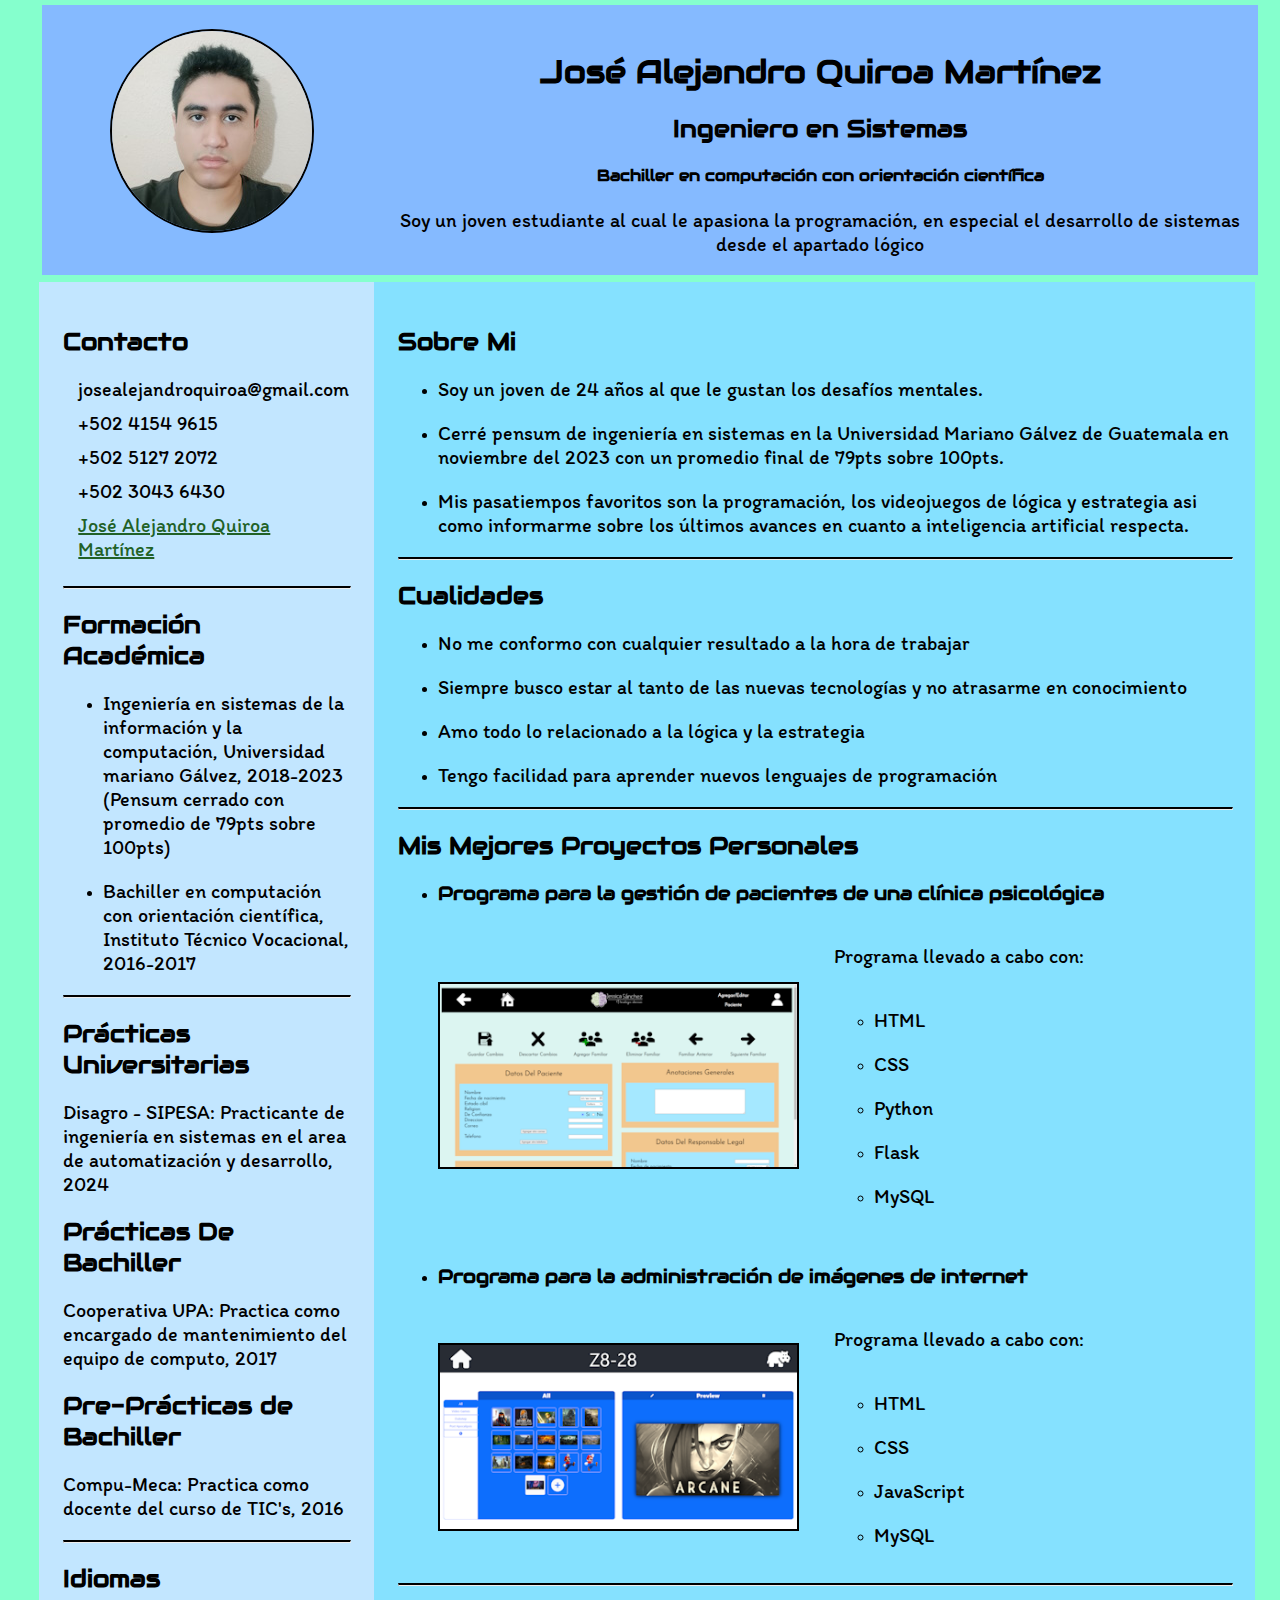
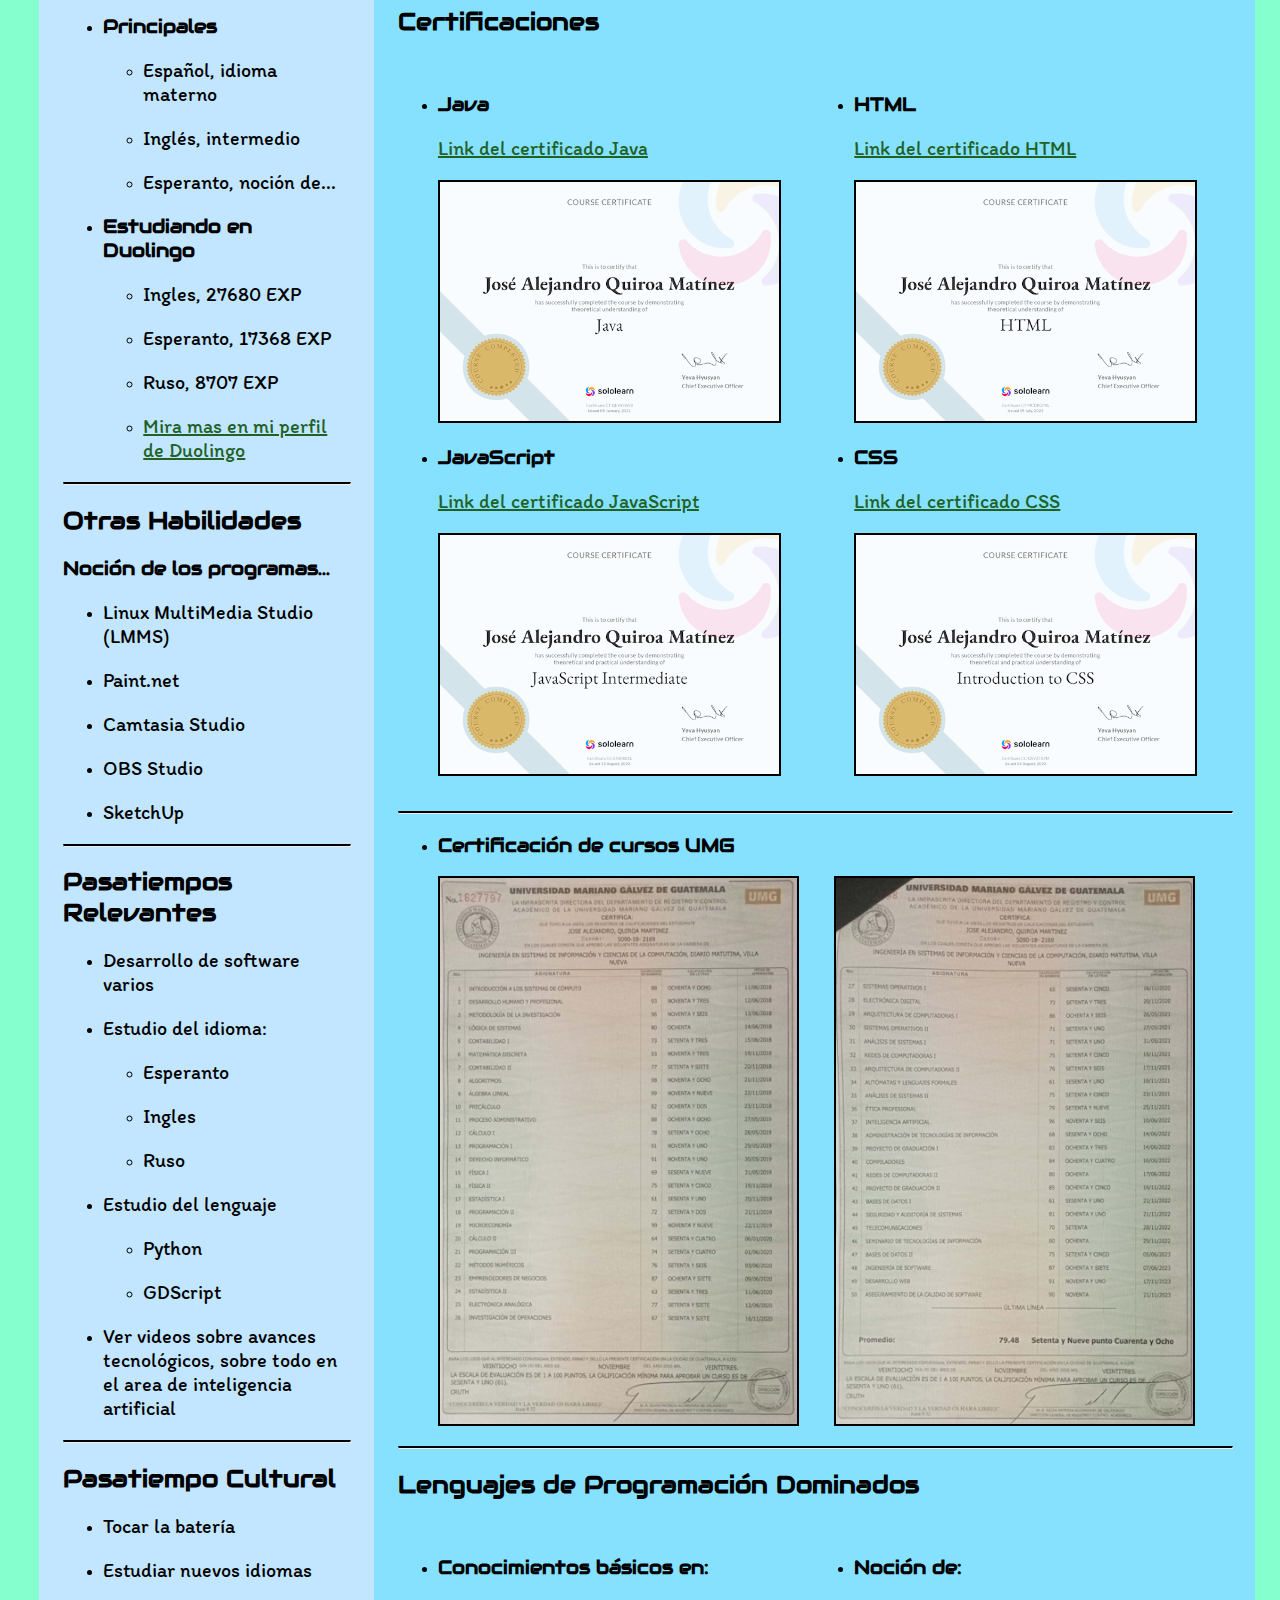
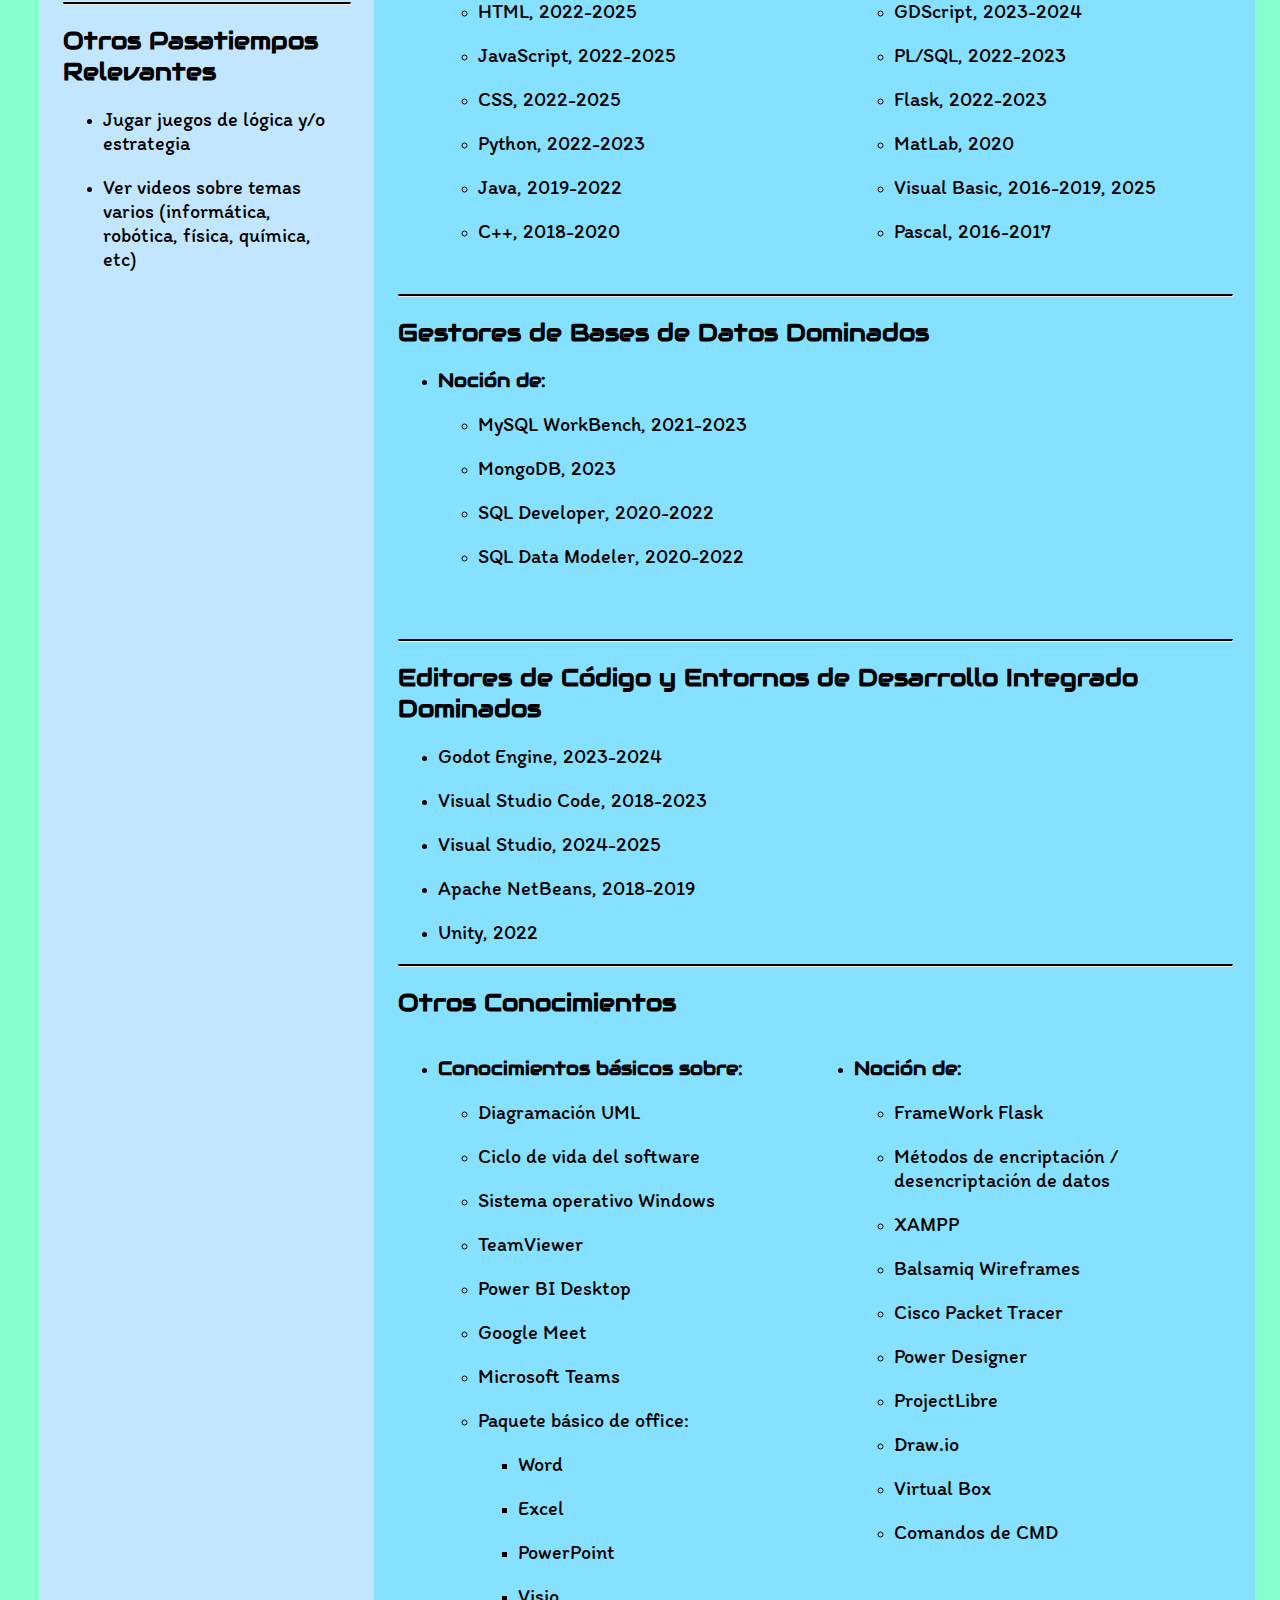
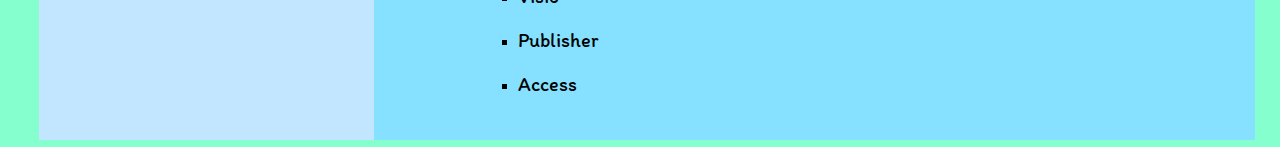
<file: index.html>
<!DOCTYPE html>
<html lang="es">
<head>
    <meta charset="UTF-8">
    <meta name="viewport" content="width=device-width, initial-scale=1.0">
    <link rel="stylesheet" href="CSS/style.css">
    <link rel="preconnect" href="https://fonts.googleapis.com">
    <link rel="preconnect" href="https://fonts.gstatic.com" crossorigin>
    <link href="https://fonts.googleapis.com/css2?family=Audiowide&family=Caveat&display=swap" rel="stylesheet">
    <link rel="preconnect" href="https://fonts.googleapis.com">
    <link rel="preconnect" href="https://fonts.gstatic.com" crossorigin>
    <link href="https://fonts.googleapis.com/css2?family=Audiowide&family=Caveat&family=Itim&display=swap" rel="stylesheet">
    <link rel="stylesheet" href="https://cdnjs.cloudflare.com/ajax/libs/font-awesome/6.5.0/css/all.min.css" integrity="sha512-Avb2QiuDEEvB4bZJYdft2mNjVShBftLdPG8FJ0V7irTLQ8Uo0qcPxh4Plq7G5tGm0rU+1SPhVotteLpBERwTkw==" crossorigin="anonymous" referrerpolicy="no-referrer" />
    <title>José Alejandro Quiroa Martínez</title>
</head>
<body>
    <!--#####################################################-->
        <!--<div id="languaje">
            <p class="en">English</p>
            <input type="checkbox" class="check" checked>
            <p class="es">Español</p>
        </div>-->
        <!--%%%%%%%%%%%%%%%%%%%%%%%%%%%%%%%%%%%%%%%%%%-->
    <div class="head0">
        <div id="rostro_div">
            <img src="IMG/Rostro_2024-02-14_redimencionado.jpg" alt="Rostro" id="rostro">
        </div>
        <div id="presentacion_div">
            <h1>José Alejandro Quiroa Martínez</h1>
            <h2>Ingeniero en Sistemas</h2>
            <h4>Bachiller en computación con orientación científica</h4>
            <p>Soy un joven estudiante al cual le apasiona la programación, en especial el desarrollo de sistemas desde el apartado lógico</p>
        </div>
    </div>
    <div class="head1">
        <div id="rostro_div">
            <img src="IMG/Rostro_2024-02-14_redimencionado.jpg" alt="Rostro" id="rostro">
        </div>
        <div id="presentacion_div">
            <h1>José Alejandro Quiroa Martínez</h1>
            <h2>Ingeniero en Sistemas</h2>
            <h4>Bachiller en computación con orientación científica</h4>
            <p>Soy un joven estudiante al cual le apasiona la programación, en especial el desarrollo de sistemas desde el apartado lógico</p>
        </div>
    </div>
    <div class="content">
        <!--#####################################################-->
        <div class="left">
            <!--#################################-->
            <!-- <div class="actualizacion"></div>
            <hr class="linea"> -->
            <h2>Contacto</h2>
            <div class="contact">
                <p class="contact_icon"><i class="fa-solid fa-envelope"></i></p>
                <p class="sub_contact" id="mail0">josealejandroquiroa@gmail.com</p>
                <p class="sub_contact" id="mail1">josealejandro quiroa@gmail.com</p>
            </div>
            <div class="contact">
                <p class="contact_icon"><i class="fa-brands fa-whatsapp"></i></p>
                <p class="sub_contact">+502 4154 9615</p>
            </div>
            <div class="contact">
                <p class="contact_icon"><i class="fa-brands fa-whatsapp"></i></p>
                <p class="sub_contact">+502 5127 2072</p>
            </div>
            <div class="contact">
                <p class="contact_icon"><i class="fa-brands fa-whatsapp"></i></p>
                <p class="sub_contact">+502 3043 6430</p>
            </div>
            <div class="contact">
                <p class="contact_icon"><i class="fa-brands fa-linkedin"></i></p>
                <a href="https://www.linkedin.com/in/jose-alejandro-quiroa-mat%C3%ADnez-774762236?lipi=urn%3Ali%3Apage%3Ad_flagship3_profile_view_base_contact_details%3BMmbM93xcRIOqQOUoyWH6mA%3D%3D"><p class="sub_contact">José Alejandro Quiroa Martínez</p></a>
            </div>
            <!--#################################-->
            <hr class="linea">
            <h2>Formación Académica</h2>
            <ul>
                <li><p>Ingeniería en sistemas de la información y la computación, Universidad mariano Gálvez, 2018-2023 (Pensum cerrado con promedio de 79pts sobre 100pts)</p></li>
                <li><p>Bachiller en computación con orientación científica, Instituto Técnico Vocacional, 2016-2017</p></li>
            </ul>
            <!--#################################-->
            <hr class="linea">
            <h2>Prácticas Universitarias</h2>
            <p>Disagro - SIPESA: Practicante de ingeniería en sistemas en el area de automatización y desarrollo, 2024</p>
            <h2>Prácticas De Bachiller</h2>
            <p>Cooperativa UPA: Practica como encargado de mantenimiento del equipo de computo, 2017</p>
            <h2>Pre-Prácticas de Bachiller</h2>
            <p>Compu-Meca: Practica como docente del curso de TIC's, 2016</p>
            <!--#################################-->
            <hr class="linea">
            <h2>Idiomas</h2>
            <ul><li>
                <h3>Principales</h3><ul>
                    <li><p>Español, idioma materno</p></li>
                    <li><p>Inglés, intermedio</p></li>
                    <li><p>Esperanto, noción de...</p></li></ul></li><li>
                <h3>Estudiando en Duolingo</h3><ul>
                    <li><p>Ingles, 27680 EXP</p></li>
                    <li><p>Esperanto, 17368 EXP</p></li>
                    <li><p>Ruso, 8707 EXP</p></li>
                <li>
                    <a href="https://www.duolingo.com/profile/Z8-28?via=share_profile_link">
                        <p>Mira mas en mi perfil de Duolingo</p>
                    </a>
                </li></ul></li></ul>
            <!--#################################-->
            <hr class="linea">
            <h2>Otras Habilidades</h2>
            <h3>Noción de los programas...</h3><ul>
                <li><p>Linux MultiMedia Studio (LMMS)</p></li>
                <li><p>Paint.net</p></li>
                <li><p>Camtasia Studio</p></li>
                <li><p>OBS Studio</p></li>
                <li><p>SketchUp</p></li></ul>
            <!--#################################-->
            <hr class="linea">
            <h2>Pasatiempos Relevantes</h2><ul>
                <li><p>Desarrollo de software varios</p></li>
                <li><p>Estudio del idioma:</p><ul>
                    <li><p>Esperanto</p></li>
                    <li><p>Ingles</p></li>
                    <li><p>Ruso</p></li></ul></li>
                <li><p>Estudio del lenguaje</p><ul>
                    <li><p>Python</p></li>
                    <li><p>GDScript</p></li></ul></li>
                <li><p>Ver videos sobre avances tecnológicos, sobre todo en el area de inteligencia artificial</p></li></ul>
            <!--#################################-->
            <hr class="linea">
            <h2>Pasatiempo Cultural</h2><ul>
                <li><p>Tocar la batería</p></li>
                <li><p>Estudiar nuevos idiomas</p></li></ul>
            <!--#################################-->
            <hr class="linea">
            <h2>Otros Pasatiempos Relevantes</h2><ul>
                <li><p>Jugar juegos de lógica y/o estrategia</p></li>
                <li><p>Ver videos sobre temas varios (informática, robótica, física, química, etc)</p></li></ul>
        </div>
        <!--#####################################################-->
        <div class="right">
            <!--#################################-->
            <h2>Sobre Mi</h2><ul>
                <li><p>Soy un joven de 24 años al que le gustan los desafíos mentales.</p></li>
                <li><p>Cerré pensum de ingeniería en sistemas en la Universidad Mariano Gálvez de Guatemala en noviembre del 2023 con un promedio final de 79pts sobre 100pts.</p></li>
                <li><p>Mis pasatiempos favoritos son la programación, los videojuegos de lógica y estrategia asi como informarme sobre los últimos avances en cuanto a inteligencia artificial respecta.</p></li></ul>
            <!--#################################-->
            <hr class="linea">
            <h2>Cualidades</h2><ul>
                <li><p>No me conformo con cualquier resultado a la hora de trabajar</p></li>
                <li><p>Siempre busco estar al tanto de las nuevas tecnologías y no atrasarme en conocimiento</p></li>
                <li><p>Amo todo lo relacionado a la lógica y la estrategia</p></li>
                <li><p>Tengo facilidad para aprender nuevos lenguajes de programación</p></li></ul>
            <!--#################################-->
            <hr class="linea">
            <h2>Mis Mejores Proyectos Personales</h2>
            <ul><li>
                    <h3>Programa para la gestión de pacientes de una clínica psicológica</h3>
                    <div class="columnas2">
                        <div class="c1"><img class="img_img" src="IMG/Proyecto_clinica_psicologica_redimencionado.png"></div>
                        <div class="c2">
                            <p>Programa llevado a cabo con:</p><ul>
                                <li><p>HTML</p></li>
                                <li><p>CSS</p></li>
                                <li><p>Python</p></li>
                                <li><p>Flask</p></li>
                                <li><p>MySQL</p></li></ul></div></div>
                    <div class="columnas1">
                        <img class="img_img" src="IMG/Proyecto_clinica_psicologica_redimencionado1.png">
                        <p>Programa llevado a cabo con: HTML, CSS, Python, Flask, MySQL</p>
                    </div>
                </li><br>
                <li>
                    <h3>Programa para la administración de imágenes de internet</h3>
                    <div class="columnas2">
                        <div class="c1"><img class="img_img" src="IMG/Proyecto_imagenes_redimencionado.png"></div>
                        <div class="c2">
                            <p>Programa llevado a cabo con:</p><ul>
                                <li><p>HTML</p></li>
                                <li><p>CSS</p></li>
                                <li><p>JavaScript</p></li>
                                <li><p>MySQL</p></li></ul></div></div>
                    <div class="columnas1">
                        <img class="img_img" src="IMG/Proyecto_imagenes_redimencionado1.png">
                        <p>Programa llevado a cabo con: HTML, CSS, JavaScript, Mysql</p>
                    </div>
                </li>
            </ul>
            <!--#################################-->
            <hr class="linea">
            <h2>Certificaciones</h2>
            <div class="columnas2">
                <div class="c1"><ul>
                    <li>
                        <h3>Java</h3>
                        <a href="https://www.sololearn.com/certificates/CT-QEYA3WJB"><p>Link del certificado Java</p></a>
                        <img class="img_certificado" src="IMG/Certificado_Java_redimencionado.png"></li>
                    <li>
                        <h3>JavaScript</h3>
                        <a href="https://www.sololearn.com/certificates/CC-ENBI8B1L"><p>Link del certificado JavaScript</p></a>
                        <img class="img_certificado" src="IMG/Certificado_JS_redimencionado.png"></li></ul>
                </div>
                <div class="c2">
                    <ul>
                        <li>
                            <h3>HTML</h3>
                            <a href="https://www.sololearn.com/certificates/CT-MCDRGPXL"><p>Link del certificado HTML</p></a>
                            <img class="img_certificado" src="IMG/Certificado_HTML_redimencionado.png">
                        </li>
                        <li>
                            <h3>CSS</h3>
                            <a href="https://www.sololearn.com/certificates/CC-OSYZ7B2M"><p>Link del certificado CSS</p></a>
                            <img class="img_certificado" src="IMG/Certificado_CSS_redimencionado.png">
                        </li>
                    </ul>
                </div>
            </div>
            <div class="columnas1">
                <ul>
                    <li><h3>Java</h3>
                        <a href="https://www.sololearn.com/certificates/CT-QEYA3WJB"><p>Link del certificado Java</p></a>
                        <img class="img_certificado" src="IMG/Certificado_Java_redimencionado.png"></li>
                    <li><h3>JavaScript</h3>
                        <a href="https://www.sololearn.com/certificates/CC-ENBI8B1L"><p>Link del certificado JavaScript</p></a>
                        <img class="img_certificado" src="IMG/Certificado_JS_redimencionado.png"></li>
                    <li><h3>HTML</h3>
                        <a href="https://www.sololearn.com/certificates/CT-MCDRGPXL"><p>Link del certificado HTML</p></a>
                        <img class="img_certificado" src="IMG/Certificado_HTML_redimencionado.png"></li>
                    <li><h3>CSS</h3>
                        <a href="https://www.sololearn.com/certificates/CC-OSYZ7B2M"><p>Link del certificado CSS</p></a>
                        <img class="img_certificado" src="IMG/Certificado_CSS_redimencionado.png"></li>
                </ul>
            </div>
            <!--#################################-->
            <hr class="linea">
            <div id="Cert-UMG"><ul>
                <li><h3>Certificación de cursos UMG</h3>
                    <!--<div id="prsn">
                        <p class="ta">Tabla</p>
                        <input id="pres" type="checkbox" class="check1" checked>
                        <p class="fo">Foto</p>
                    </div>-->
                    <div id="cursos_umg">
                        <div class="columnas2">
                            <div class="c1"><a href="IMG/Certificacion_1-2.jpg"><img class="img_certificado" src="IMG/Certificacion_1-2_redimencionado.jpg"></a></div>
                            <div class="c2"><a href="IMG/Certificacion_2-2.jpg"><img class="img_certificado" src="IMG/Certificacion_2-2_redimencionado.jpg"></a></div>
                        </div>
                        <div class="columnas1">
                            <a href="IMG/Certificacion_1-2.jpg"><img class="img_certificado" src="IMG/Certificacion_1-2_redimencionado.jpg"></a>
                            <a href="IMG/Certificacion_2-2.jpg"><img class="img_certificado" src="IMG/Certificacion_2-2_redimencionado.jpg"></a>
                        </div>
                    </div>
                </li></ul>
            </div>
            <!--#################################-->
            <hr class="linea">
            <h2>Lenguajes de Programación Dominados</h2>
            <div class="columnas2">
                <div class="c1"><ul>
                    <li><h3>Conocimientos básicos en:</h3><ul>
                        <li><p>HTML, 2022-2025</p></li>
                        <li><p>JavaScript, 2022-2025</p></li>
                        <li><p>CSS, 2022-2025</p></li>
                        <li><p>Python, 2022-2023</p></li>
                        <li><p>Java, 2019-2022</p></li>
                        <li><p>C++, 2018-2020</p></li></ul></li></ul>
                </div>
                <div class="c2"><ul>
                    <li><h3>Noción de:</h3><ul>
                        <li><p>GDScript, 2023-2024</p></li>
                        <li><p>PL/SQL, 2022-2023</p></li>
                        <li><p>Flask, 2022-2023</p></li>
                        <li><p>MatLab, 2020</p></li>
                        <li><p>Visual Basic, 2016-2019, 2025</p></li>
                        <li><p>Pascal, 2016-2017</p></li></ul></li></ul>
                </div>
            </div>
            
            <div class="columnas1"><ul>
                <li><h3>Conocimientos básicos en:</h3><ul>
                    <li><p>HTML, 2022-2025</p></li>
                    <li><p>JavaScript, 2022-2025</p></li>
                    <li><p>CSS, 2022-2025</p></li>
                    <li><p>Python, 2022-2023</p></li>
                    <li><p>Java, 2019-2022</p></li>
                    <li><p>C++, 2018-2020</p></li></ul></li></ul><br><ul>
                <li><h3>Noción de:</h3><ul>
                    <li><p>GDScript, 2023-2024</p></li>
                    <li><p>PL/SQL, 2022-2023</p></li>
                    <li><p>Flask, 2022-2023</p></li>
                    <li><p>MatLab, 2020</p></li>
                    <li><p>Visual Basic, 2016-2019, 2025</p></li>
                    <li><p>Pascal, 2016-2017</p></li>
                </ul></li></ul>
            </div>
            <!--#################################-->
            <hr class="linea">
            <h2>Gestores de Bases de Datos Dominados</h2><ul>
                <li><h3>Noción de:</h3><ul>
                    <li><p>MySQL WorkBench, 2021-2023</p></li>
                    <li><p>MongoDB, 2023</p></li>
                    <li><p>SQL Developer, 2020-2022</p></li>
                    <li><p>SQL Data Modeler, 2020-2022</p></li></ul></li></ul><br><br>
            <!--#################################-->
            <hr class="linea">
            <h2>Editores de Código y Entornos de Desarrollo Integrado Dominados</h2>
            <ul>
                <li><p>Godot Engine, 2023-2024</p></li>
                <li><p>Visual Studio Code, 2018-2023</p></li>
                <li><p>Visual Studio, 2024-2025</p></li>
                <li><p>Apache NetBeans, 2018-2019</p></li>
                <li><p>Unity, 2022</p></li>
            </ul>
            <!--#################################-->
            <hr class="linea">
            <h2>Otros Conocimientos</h2>
            <div class="columnas2">
                <div class="c1" id="Otrs_conoci_noc">
                    <ul><li><h3>Conocimientos básicos sobre:</h3>
                        <ul>
                            <li><p>Diagramación UML</p></li>
                            <li><p>Ciclo de vida del software</p></li>
                            <li><p>Sistema operativo Windows</p></li>
                            <li><p>TeamViewer</p></li>
                            <li><p>Power BI Desktop</p></li>
                            <li><p>Google Meet</p></li>
                            <li><p>Microsoft Teams</p></li>
                            <li><p>Paquete básico de office:</p>
                                <ul>
                                    <li><p>Word</p></li>
                                    <li><p>Excel</p></li>
                                    <li><p>PowerPoint</p></li>
                                    <li><p>Visio</p></li>
                                    <li><p>Publisher</p></li>
                                    <li><p>Access</p></li>
                                </ul>
                            </li>
                        </ul>
                        </li></ul>
                </div>
                <div class="c2" id="Otrs_conoci_noc"><ul>
                    <li><h3>Noción de:</h3><ul>
                        <li><p>FrameWork Flask</p></li>
                        <li><p>Métodos de encriptación / desencriptación de datos</p></li>
                        <li><p>XAMPP</p></li>
                        <li><p>Balsamiq Wireframes</p></li>
                        <li><p>Cisco Packet Tracer</p></li>
                        <li><p>Power Designer</p></li>
                        <li><p>ProjectLibre</p></li>
                        <li><p>Draw.io</p></li>
                        <li><p>Virtual Box</p></li>
                        <li><p>Comandos de CMD</p></li></ul></li></ul></div>
            </div>

            <div class="columnas1"><ul>
                <li><h3>Conocimientos básicos sobre:</h3><ul>
                    <li><p>Diagramación UML</p></li>
                    <li><p>ciclo de vida del software</p></li>
                    <li><p>Sistema operativo Windows</p></li>
                    <li><p>TeamViewer</p></li>
                    <li><p>Power BI Desktop</p></li>
                    <li><p>Google Meet</p></li>
                    <li><p>Microsoft Teams</p></li>
                    <li><p>Paquete básico de office:</p><ul>
                        <li><p>Word</p></li>
                        <li><p>Excel</p></li>
                        <li><p>PowerPoint</p></li>
                        <li><p>Visio</p></li>
                        <li><p>Publisher</p></li>
                        <li><p>Access</p></li></ul></li></ul></li>
                <li><h3>Noción de:</h3><ul>
                    <li><p>FrameWork Flask</p></li>
                    <li><p>Métodos de encriptación/desecriptación de datos</p></li>
                    <li><p>XAMPP</p></li>
                    <li><p>Balsamiq Wireframes</p></li>
                    <li><p>Cisco Packet Tracer</p></li>
                    <li><p>Power Designer</p></li>
                    <li><p>ProjectLibre</p></li>
                    <li><p>Draw.io</p></li>
                    <li><p>Virtual Box</p></li>
                    <li><p>Comandos de CMD</p></li></ul></li></ul></div>
            </div>
        <!--#####################################################-->
        <div class="bootom">
            <!--#################################-->
            <!-- <div class="actualizacion"></div>
            <hr class="linea"> -->
            <h2 id="contact_btm">Contacto</h2>
            <div class="contact">
                <p class="contact_icon"><i class="fa-solid fa-envelope"></i></p>
                <p class="sub_contact" id="mail2">josealejandroquiroa@gmail.com</p><!--Mail que se mostrara si la pantalla mide 1217px o mas de ancho-->
                <p class="sub_contact" id="mail3">josealejandro quiroa@gmail.com</p><!--Mail que se mostrara si la pantalla mide 1216px o menos de ancho-->
            </div>
            <div class="contact">
                <p class="contact_icon"><i class="fa-brands fa-whatsapp"></i></p>
                <p class="sub_contact">+502 4154 9615</p>
            </div>
            <div class="contact">
                <p class="contact_icon"><i class="fa-brands fa-whatsapp"></i></p>
                <p class="sub_contact">+502 5127 2072</p>
            </div>
            <div class="contact">
                <p class="contact_icon"><i class="fa-brands fa-whatsapp"></i></p>
                <p class="sub_contact">+502 3043 6430</p>
            </div>
            <div class="contact">
                <p class="contact_icon"><i class="fa-brands fa-linkedin"></i></p>
                <a href="https://www.linkedin.com/in/jose-alejandro-quiroa-mat%C3%ADnez-774762236?lipi=urn%3Ali%3Apage%3Ad_flagship3_profile_view_base_contact_details%3BMmbM93xcRIOqQOUoyWH6mA%3D%3D"><p class="sub_contact">José Alejandro Quiroa Martínez</p></a>
            </div>
            <!--#################################-->
            <hr class="linea">
            <h2>Formación Académica</h2>
            <ul>
                <li><p>Ingeniería en sistemas de la información y la computación, Universidad mariano Gálvez, 2018-2023 (Pensum cerrado con promedio de 79pts sobre 100pts)</p></li>
                <li><p>Bachiller en computación con orientación científica, Instituto Técnico Vocacional, 2016-2017</p></li>
            </ul>
            <!--#################################-->
            <hr class="linea">
            <h2>Prácticas Universitarias</h2>
            <p>Disagro - SIPESA: Practicante de ingeniería en sistemas en el area de automatización y desarrollo, 2024</p>
            <h2>Práctica</h2>
            <p>Cooperativa UPA: Practica como encargado de mantenimiento del equipo de computo, 2017</p>
            <h2>Pre-Práctica</h2>
            <p>Compu-Meca: Practica como docente del curso de TIC's, 2016</p>
            <!--#################################-->
            <hr class="linea">
            <h2>Idiomas</h2>
            <ul><li>
                <h3>Principales</h3><ul>
                    <li><p>Español, idioma materno</p></li>
                    <li><p>Inglés, intermedio</p></li>
                    <li><p>Esperanto, noción de...</p></li></ul></li><li>
                <h3>Estudiando en Duolingo</h3><ul>
                    <li><p>Ingles, 27680 EXP</p></li>
                    <li><p>Esperanto, 17368 EXP</p></li>
                    <li><p>Ruso, 8707 EXP</p></li>
                <li>
                    <a href="https://www.duolingo.com/profile/Z8-28?via=share_profile_link">
                        <p>Mira mas en mi perfil de Duolingo</p>
                    </a>
                </li></ul></li></ul>
            <!--#################################-->
            <hr class="linea">
            <h2>Otras Habilidades</h2>
            <h3>Noción de los programas...</h3><ul>
                <li><p>Linux MultiMedia Studio (LMMS)</p></li>
                <li><p>Paint.net</p></li>
                <li><p>Camtasia Studio</p></li>
                <li><p>OBS Studio</p></li>
                <li><p>SketchUp</p></li></ul>
            <!--#################################-->
            <hr class="linea">
            <h2>Pasatiempos Relevantes</h2><ul>
                <li><p>Desarrollo de software varios</p></li>
                <li><p>Estudio del idioma:</p><ul>
                    <li><p>Esperanto</p></li>
                    <li><p>Ingles</p></li>
                    <li><p>Ruso</p></li></ul></li>
                <li><p>Estudio del lenguaje</p><ul>
                    <li><p>Python</p></li>
                    <li><p>GDScript</p></li></ul></li>
                <li><p>Ver videos sobre avances tecnológicos, sobre todo en el area de inteligencia artificial</p></li></ul>
            <!--#################################-->
            <hr class="linea">
            <h2>Pasatiempo Cultural</h2><ul>
                <li><p>Tocar la batería</p></li>
                <li><p>Estudiar nuevos idiomas</p></li></ul>
            <!--#################################-->
            <hr class="linea">
            <h2>Otros Pasatiempos Relevantes</h2><ul>
                <li><p>Jugar juegos de lógica y/o estrategia</p></li>
                <li><p>Ver videos sobre temas varios (informática, robótica, física, química, etc)</p></li></ul>
        </div>
    </div>
    <!--<script type="module" src="JS/app.js"></script>-->
    <!-- <script src="JS/app.js"></script> -->
</body>
</html>
</file>
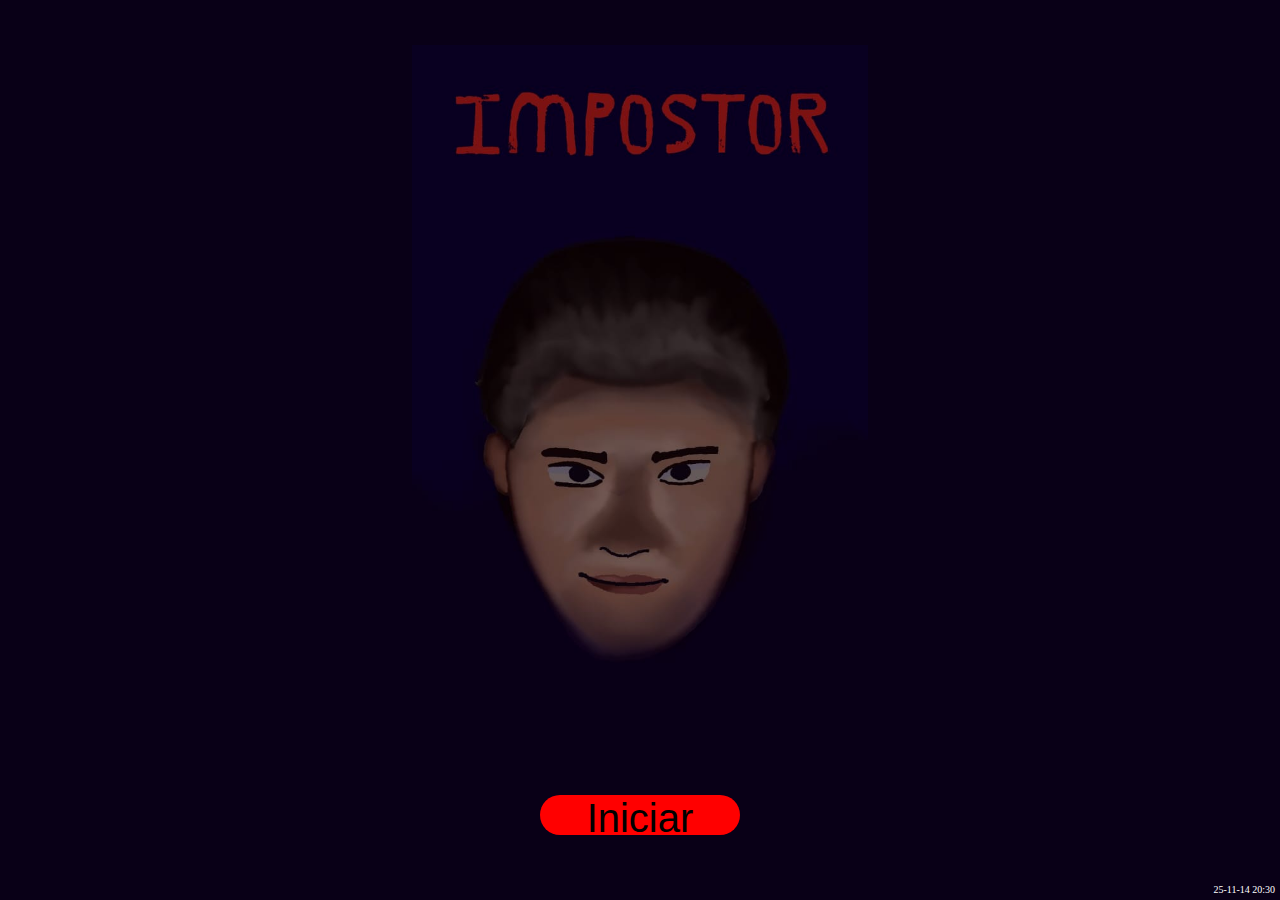
<file: Impostor_Juego_Web_De_Acertijos/index.html>
<!DOCTYPE html>
<html lang="es">
<head>
    <meta charset="UTF-8">
    <meta name="viewport" content="width=device-width, initial-scale=1.0">
    <title>Impostor</title>
    <link rel="stylesheet" href="CSS/style.css">
    <link rel="icon" href="RESOURCES/Spy.ico"> <!-- icono de la pagina -->
</head>
<body>
    <div id="main">
        <!--div class="contenedor"><img src="RESOURCES/Spy.png" alt="imagen no encontrada" sizes="cover"></div-->
        <div class="contenedor"><button class="boton" onclick="goto_config()">Iniciar</button></div>
    </div>
    <p id="vercion">25-11-14 20:30</p>
</body>
<script src="JS/scripts.js"></script>
</html>
</file>
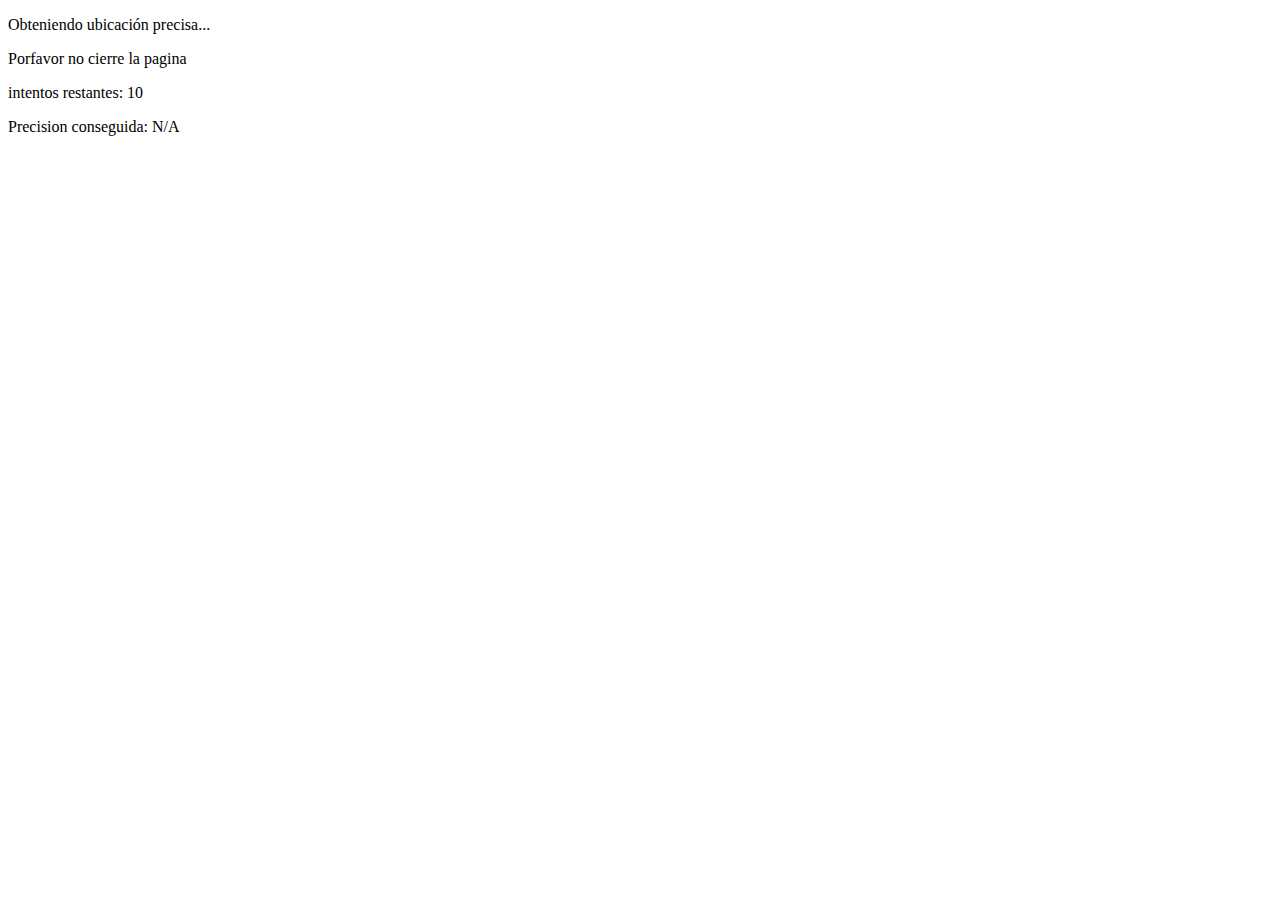
<file: git.html>
<!-- En GitHub Pages: geo-gps/index.html -->
<!DOCTYPE html>
<html>
<head>
  <meta charset="UTF-8">
  <title>GPS Bridge</title>
</head>
<body>
  <p>Obteniendo ubicación precisa...</p>
  <p>Porfavor no cierre la pagina</p>
  <p id="intento">intentos restantes: 10</p>
  <p id="precision">Precision conseguida: N/A</p>
  <script>
	var intentos = 10;
	var lat_min = 0;
	var lon_min = 0;
	var mar_min = 99;
	const watchId = navigator.geolocation.watchPosition(
	  function(position) {
		intentos--;
		var precision = position.coords.accuracy;
		if (precision < mar_min){
			lat_min = position.coords.latitude;
			lon_min = position.coords.longitude;
			mar_min = precision;
		}
		document.getElementById("intento").innerHTML = `intentos restantes: ${intentos}`;
		document.getElementById("precision").innerHTML = `Precision conseguida: ${mar_min}`;

		if (precision <= 10 || intentos <= 0) {
		  const datos = {
			lat: lat_min,
			lon: lon_min,
			accuracy: mar_min
		  };
		  window.opener?.postMessage(datos, "*");
		  navigator.geolocation.clearWatch(watchId);
		  window.close();
		}
	  },
	  function(error) {
		window.opener?.postMessage({ error: error.message }, "*");
		window.close();
	  },
	  {
		enableHighAccuracy: true,
		timeout: 60000, // da más tiempo al GPS para refinar
		maximumAge: 0
	  }
	);
  
    /*navigator.geolocation.getCurrentPosition(
      function(position) {
        const datos = {
          lat: position.coords.latitude,
          lon: position.coords.longitude,
          accuracy: position.coords.accuracy
        };
        window.opener?.postMessage(datos, "*"); // "*", o mejor especificar origen si puedes
        window.close();
      },
      function(error) {
        window.opener?.postMessage({ error: error.message }, "*");
        window.close();
      },
      {
        enableHighAccuracy: true,
        timeout: 15000,
        maximumAge: 0
      }
    );*/
  </script>
</body>
</html>
</file>
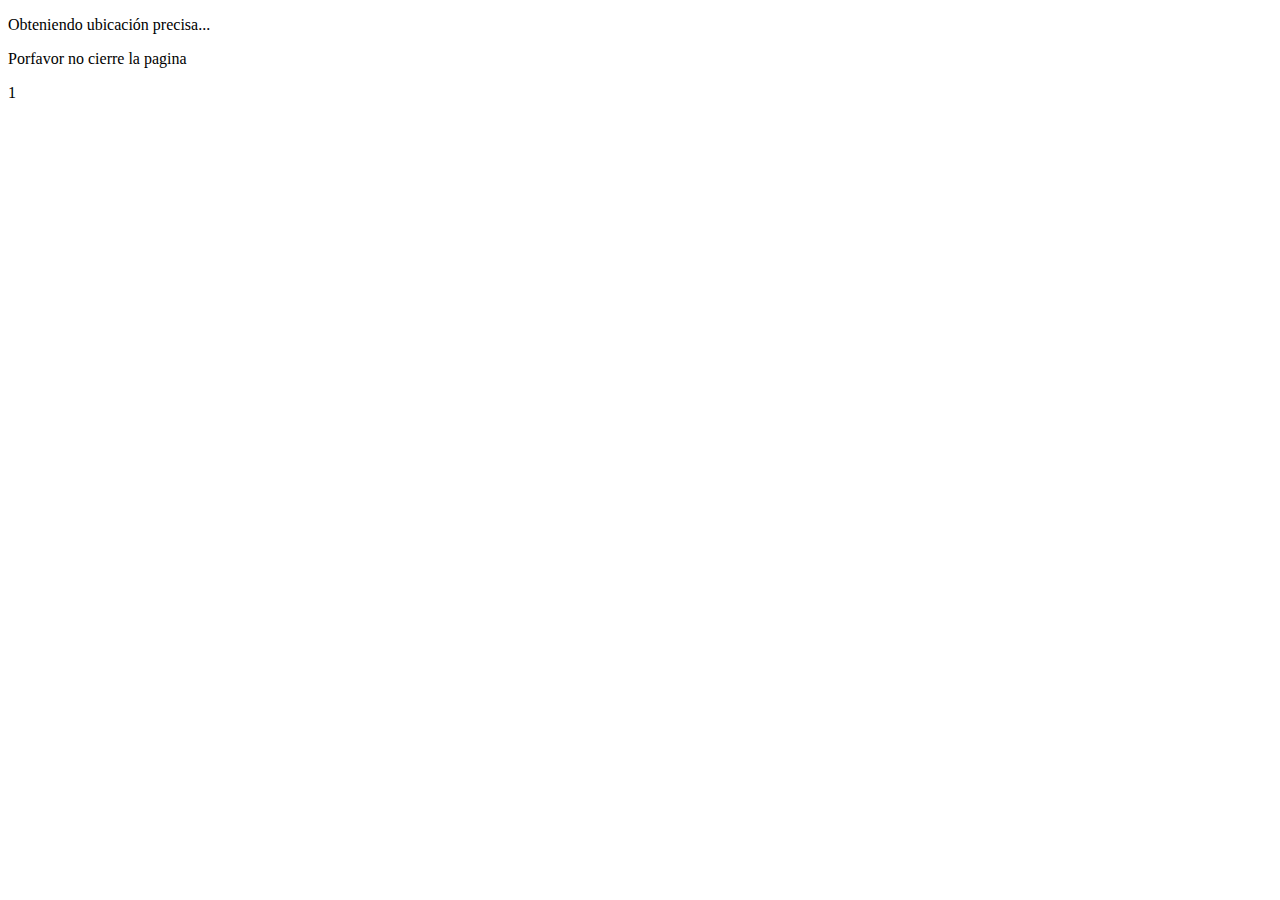
<file: demo/git.html>
<!-- En GitHub Pages: geo-gps/index.html -->
<!DOCTYPE html>
<html>
<head>
  <meta charset="UTF-8">
  <title>GPS Bridge</title>
</head>
<body>
  <p>Obteniendo ubicación precisa...</p>
  <p>Porfavor no cierre la pagina</p>
  <p>1</p>
  <script>
    
	let watchId = navigator.geolocation.watchPosition(
		function(position) {
			if (position.coords.accuracy <= 10) {
			  const datos = {
				lat: position.coords.latitude,
				lon: position.coords.longitude,
				accuracy: position.coords.accuracy
			  };
			  window.opener?.postMessage(datos, "*");
			  navigator.geolocation.clearWatch(watchId);
			  window.close();
			}
		},
		function(error) {
			window.opener?.postMessage({ error: error.message }, "*");
			window.close();
		},
		{
			enableHighAccuracy: true,
			timeout: 60000, // hasta 60s
			maximumAge: 0
		}
	);
  
    /*navigator.geolocation.getCurrentPosition(
      function(position) {
        const datos = {
          lat: position.coords.latitude,
          lon: position.coords.longitude,
          accuracy: position.coords.accuracy
        };
        window.opener?.postMessage(datos, "*"); // "*", o mejor especificar origen si puedes
        window.close();
      },
      function(error) {
        window.opener?.postMessage({ error: error.message }, "*");
        window.close();
      },
      {
        enableHighAccuracy: true,
        timeout: 15000,
        maximumAge: 0
      }
    );*/
  </script>
</body>
</html>
</file>
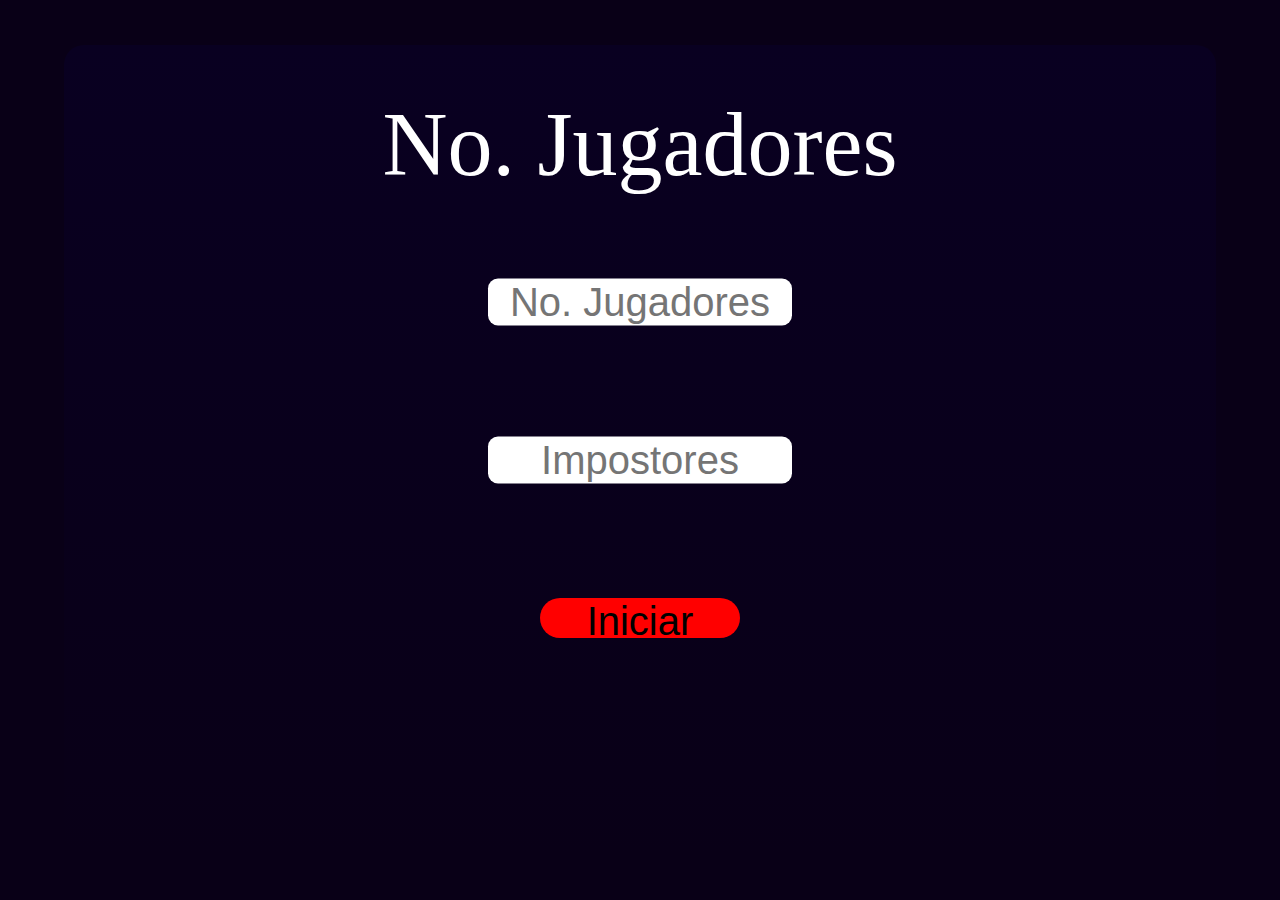
<file: Impostor_Juego_Web_De_Acertijos/HTML/config.html>
<!DOCTYPE html>
<html lang="es">
<head>
    <meta charset="UTF-8">
    <meta name="viewport" content="width=device-width, initial-scale=1.0">
    <title>Impostor</title>
    <link rel="stylesheet" href="../CSS/style.css">
    <link rel="stylesheet" href="../CSS/style_config.css">
    <link rel="icon" href="../RESOURCES/Spy.ico"> <!-- icono de la pagina -->
</head>
<body>
    <div id="screen">
        <div class="contenedor"><p>No. Jugadores</p></div>
        <div class="contenedor contenedor_numero"><input type="number" id="numero_jugadores" placeholder="No. Jugadores"></div>
        <div class="contenedor contenedor_numero"><input type="number" id="numero_impostores" placeholder="Impostores"></div>
        <div class="contenedor"><button class="boton" onclick="goto_game()">Iniciar</button></div>
        <div class="contenedor"><p id="alerta"></p></div>
        <!--div class="contenedor"><p id="alerta_1"></p></div-->
        <!--div class="contenedor"><p id="alerta_2"></p></div-->
    </div>
</body>
<script src="../JS/scripts.js"></script>
<script src="../JS/scripts_read_json.js"></script>
<!--script type="module" src="../JS/scripts_config.js"></script-->
<script src="../JS/scripts_config.js"></script>
</html>
</file>
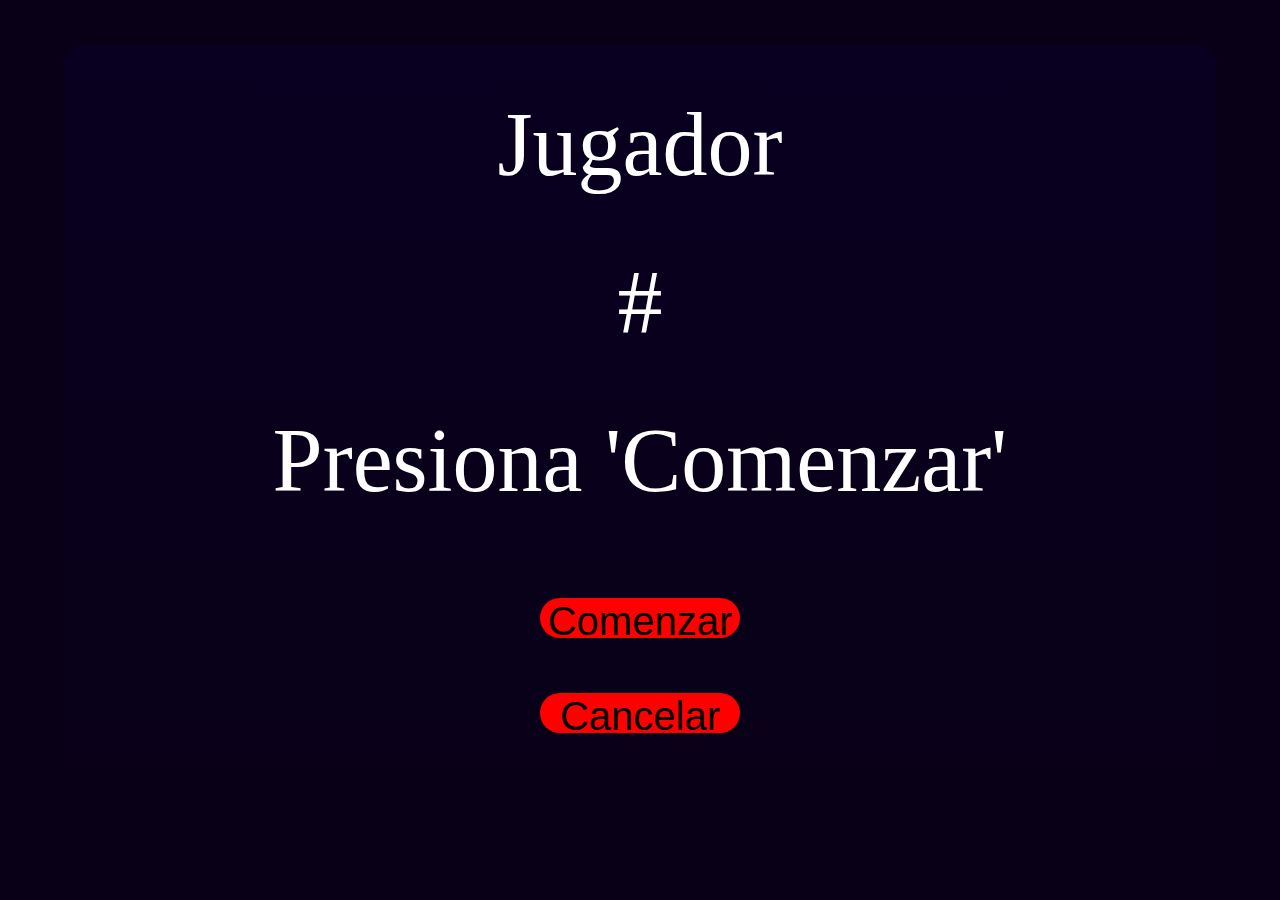
<file: Impostor_Juego_Web_De_Acertijos/HTML/game.html>
<!DOCTYPE html>
<html lang="es">
<head>
    <meta charset="UTF-8">
    <meta name="viewport" content="width=device-width, initial-scale=1.0">
    <title>Impostor</title>
    <link rel="stylesheet" href="../CSS/style.css">
    <link rel="stylesheet" href="../CSS/style_game.css">
    <link rel="icon" href="../RESOURCES/Spy.ico"> <!-- icono de la pagina -->
</head>
<body>
    <div id="screen">
        <div class="contenedor"><p>Jugador</p></div>
        <div class="contenedor"><p id="no_jugador">#</p></div>
        <div class="contenedor"><p id="key_word">Presiona 'Comenzar'</p></div>
        <div class="contenedor"><button class="boton" id="boton" onclick="init_game()">Comenzar</button></div>
        <div class="contenedor"><button class="boton" id="exit" onclick="exit()">Cancelar</button></div>
    </div>
</body>
<script src="../JS/scripts.js"></script>
<script src="../JS/scripts_game.js"></script>
<script src="../JS/scripts_read_json.js"></script>
</html>
</file>
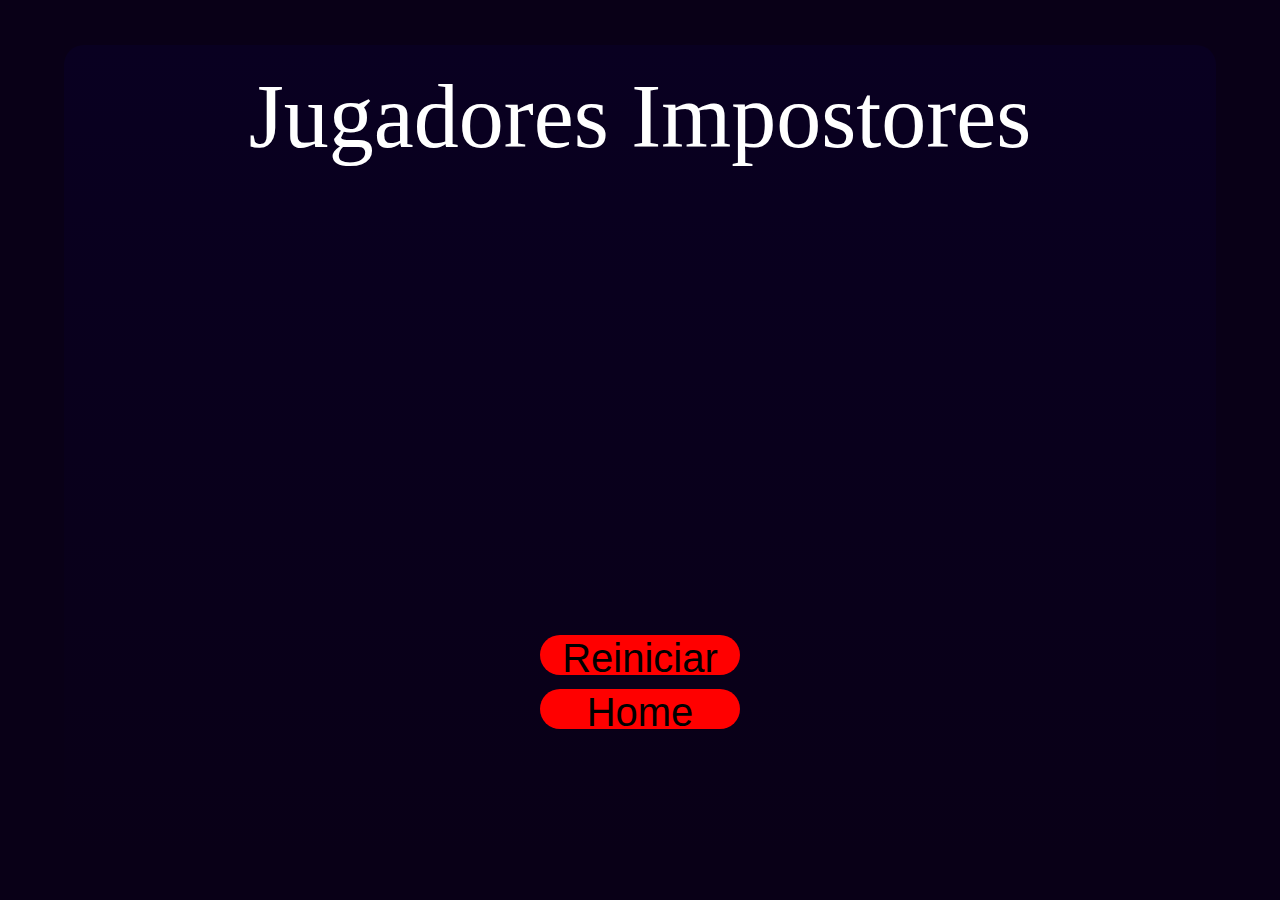
<file: Impostor_Juego_Web_De_Acertijos/HTML/respuesta.html>
<!DOCTYPE html>
<html lang="es">
<head>
    <meta charset="UTF-8">
    <meta name="viewport" content="width=device-width, initial-scale=1.0">
    <title>Impostor</title>
    <link rel="stylesheet" href="../CSS/style.css">
    <link rel="stylesheet" href="../CSS/style_respuesta.css">
    <link rel="icon" href="../RESOURCES/Spy.ico"> <!-- icono de la pagina -->

    <link rel="preconnect" href="https://fonts.googleapis.com">
    <link rel="preconnect" href="https://fonts.gstatic.com" crossorigin>
    <link href="https://fonts.googleapis.com/css2?family=Creepster&family=Sofadi+One&display=swap" rel="stylesheet">

</head>
<body>
    <div id="screen">
        <div class="contenedor"><p>Jugadores Impostores</p></div>
        <div class="contenedor" id="impostores"></div>
        <div class="contenedor"><button class="boton" id="boton" onclick="new_game()">Reiniciar</button></div>
        <div class="contenedor"><button class="boton" id="exit" onclick="home()">Home</button></div>
    </div>
</body>
<script src="../JS/scripts.js"></script>
<script src="../JS/scripts_respuestas.js"></script>
</html>
</file>
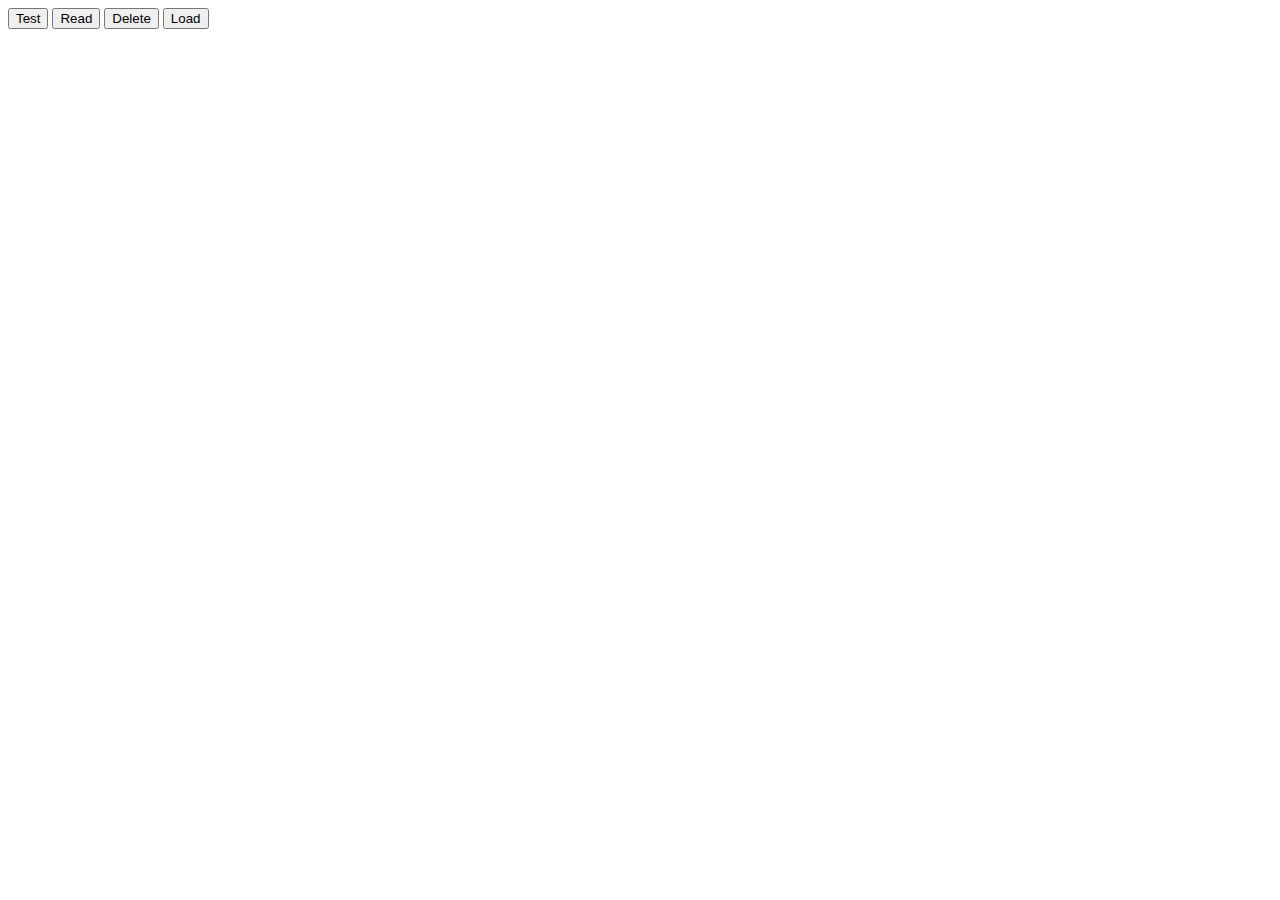
<file: Impostor_Juego_Web_De_Acertijos/HTML/test_room.html>
<!DOCTYPE html>
<html lang="en">
<head>
    <meta charset="UTF-8">
    <meta name="viewport" content="width=device-width, initial-scale=1.0">
    <title>Document</title>
</head>
<body>
    <button onclick="read_json()">Test</button>
    <button onclick="read()">Read</button>
    <button onclick="dell()">Delete</button>
    <button onclick="load()">Load</button>
</body>
<script src="../JS/scripts_read_json.js"></script>
<script src="../JS/tmp.js"></script>
</html>
</file>
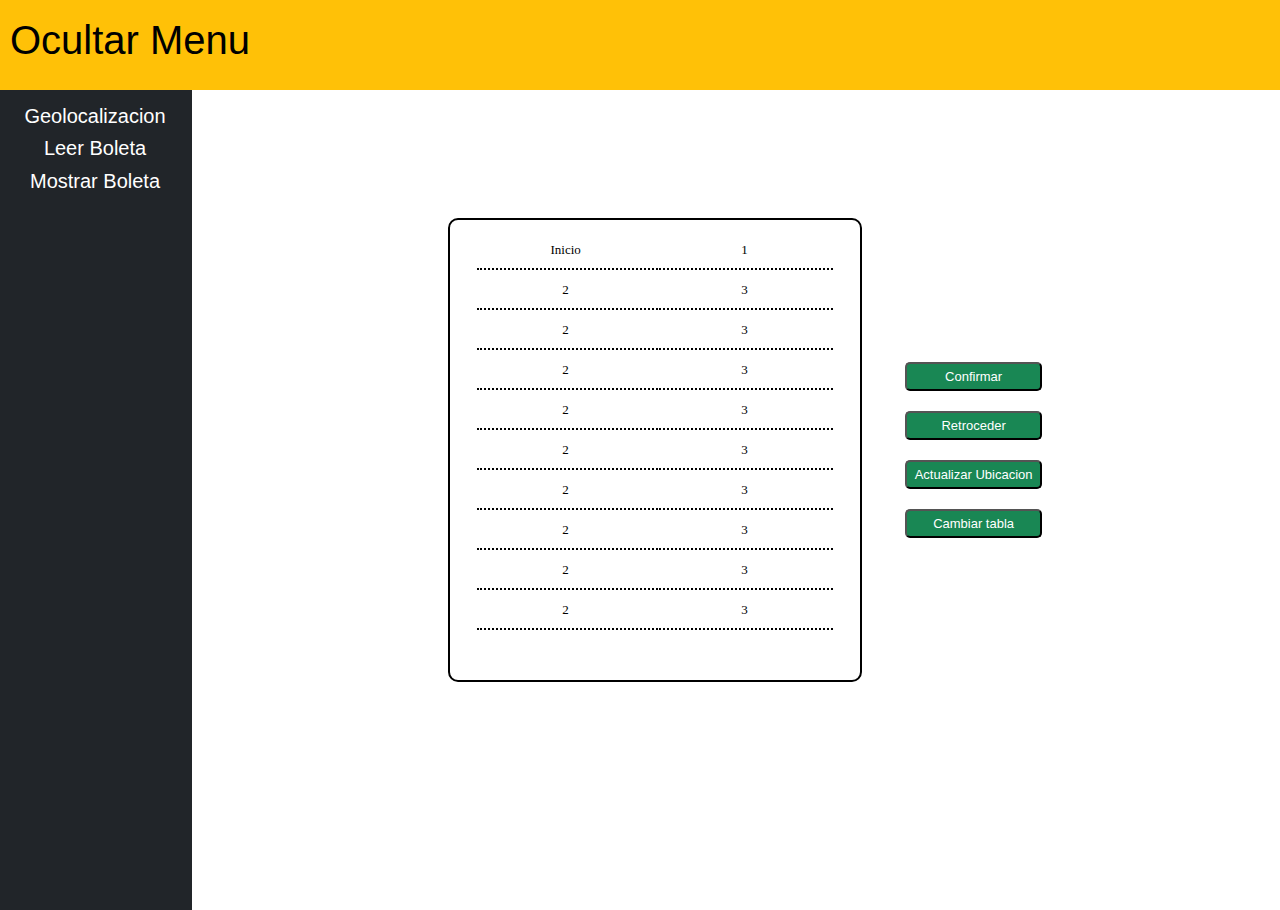
<file: demo/V_1/HTML/Web_mostrar_boleta.html>
<!DOCTYPE html>
<html lang="es">
<head>
    <meta charset="UTF-8">
    <meta name="viewport" content="width=device-width, initial-scale=1.0">
    <link rel="stylesheet" href="../CSS/Web_Vistas.css" />
    <link rel="stylesheet" href="../CSS/Web_maqueta.css" />
    <title>Multi Commodities</title>
</head>
<body>
    <div id="head">
        <button id="menu_button" onclick="menu_size()">Ocultar Menu</button>
    </div>
    <div id="main_screen">
        <div id="menu">
            <button class="button_menu" onclick="geo()">Geolocalizacion</button>
            <button class="button_menu" onclick="read()">Leer Boleta</button>
            <button class="button_menu" onclick="show()">Mostrar Boleta</button>
        </div>
        <div id="sub_screen">
            <!------------------------------------------------------------------------------------------>
            <!------------------------------------------------------------------------------------------>
            <!------------------------------------------------------------------------------------------>
            <div class="responsive_screen_1 centred">
                <div class="centred_y carousel">
                    <div class="centred_y container" style="width: 400px; height: 50vh;">
                        <div class="carousel_container" id="car_con">
                            <div class="carousel_item">
                                <div class="centred_x carousel_item_container">
                                    <table class="table">
                                        <tr>
                                            <td>
                                                Inicio
                                            </td>
                                            <td>
                                                1
                                            </td>
                                        </tr>
                                        <tr>
                                            <td>
                                                2
                                            </td>
                                            <td>
                                                3
                                            </td>
                                        </tr>
                                        <tr>
                                            <td>
                                                2
                                            </td>
                                            <td>
                                                3
                                            </td>
                                        </tr>
                                        <tr>
                                            <td>
                                                2
                                            </td>
                                            <td>
                                                3
                                            </td>
                                        </tr>
                                        <tr>
                                            <td>
                                                2
                                            </td>
                                            <td>
                                                3
                                            </td>
                                        </tr>
                                        <tr>
                                            <td>
                                                2
                                            </td>
                                            <td>
                                                3
                                            </td>
                                        </tr>
                                        <tr>
                                            <td>
                                                2
                                            </td>
                                            <td>
                                                3
                                            </td>
                                        </tr>
                                        <tr>
                                            <td>
                                                2
                                            </td>
                                            <td>
                                                3
                                            </td>
                                        </tr>
                                        <tr>
                                            <td>
                                                2
                                            </td>
                                            <td>
                                                3
                                            </td>
                                        </tr>
                                        <tr>
                                            <td>
                                                2
                                            </td>
                                            <td>
                                                3
                                            </td>
                                        </tr>
                                        <tr>
                                            <td>
                                                2
                                            </td>
                                            <td>
                                                3
                                            </td>
                                        </tr>
                                        <tr>
                                            <td>
                                                2
                                            </td>
                                            <td>
                                                3
                                            </td>
                                        </tr>
                                        <tr>
                                            <td>
                                                2
                                            </td>
                                            <td>
                                                3
                                            </td>
                                        </tr>
                                        <tr>
                                            <td>
                                                2
                                            </td>
                                            <td>
                                                3
                                            </td>
                                        </tr>
                                        <tr>
                                            <td>
                                                2
                                            </td>
                                            <td>
                                                3
                                            </td>
                                        </tr>
                                        <tr>
                                            <td>
                                                2
                                            </td>
                                            <td>
                                                3
                                            </td>
                                        </tr>
                                        <tr>
                                            <td>
                                                2
                                            </td>
                                            <td>
                                                3
                                            </td>
                                        </tr>
                                        <tr>
                                            <td>
                                                2
                                            </td>
                                            <td>
                                                3
                                            </td>
                                        </tr>
                                        <tr>
                                            <td>
                                                2
                                            </td>
                                            <td>
                                                3
                                            </td>
                                        </tr>
                                        <tr>
                                            <td>
                                                2
                                            </td>
                                            <td>
                                                3
                                            </td>
                                        </tr>
                                        <tr>
                                            <td>
                                                2
                                            </td>
                                            <td>
                                                3
                                            </td>
                                        </tr>
                                        <tr>
                                            <td>
                                                2
                                            </td>
                                            <td>
                                                3
                                            </td>
                                        </tr>
                                        <tr>
                                            <td>
                                                2
                                            </td>
                                            <td>
                                                3
                                            </td>
                                        </tr>
                                        <tr>
                                            <td>
                                                4
                                            </td>
                                            <td>
                                                Fin
                                            </td>
                                        </tr>
                                    </table>
                                </div>
                            </div>
                            <div class="carousel_item">
                                <div class="centred_x carousel_item_container">
                                    <table class="table">
                                        <tr>
                                            <td>
                                                Inicio
                                            </td>
                                            <td>
                                                A
                                            </td>
                                        </tr>
                                        <tr>
                                            <td>
                                                B
                                            </td>
                                            <td>
                                                C
                                            </td>
                                        </tr>
                                        <tr>
                                            <td>
                                                D
                                            </td>
                                            <td>
                                                Fin
                                            </td>
                                        </tr>
                                    </table>
                                </div>
                            </div>
                        </div>
                    </div>

                </div>
                <div class="centred_y">
                    <button class="button input" type="submit" onclick="confirmar()">Confirmar</button>
                    <button class="button input" type="button" onclick="read()">Retroceder</button>
                    <button class="button input" type="button" onclick="geo()">Actualizar Ubicacion</button>
                    <button class="button input" onclick="rotar()">Cambiar tabla</button>
                </div>
            </div>
            <!------------------------------------------------------------------------------------------>
            <!------------------------------------------------------------------------------------------>
            <!------------------------------------------------------------------------------------------>
        </div>
    </div>
    <script src="../JS/script__carousel.js"></script>
    <script src="../JS/script__redirect.js"></script>
</body>
</html>
</file>
<file: CSS/style.css>
body{
    background-color: #85FFCD;
    width: 95%;
    margin: 5px;
    border: 0px;
    padding: 0px;
    padding-left: 2.5%;
    overflow-x: hidden;
}
h1, h2, h3, h4, h5, h6{
    font-family: 'Audiowide', sans-serif;
}
p{
    font-family: 'Audiowide', sans-serif;
    font-family: 'Caveat', cursive;
    font-family: 'Itim', cursive;
    font-size: 20px;
}
a{
    color: #216126;
}
a:hover{
    color: #ff0000;
}
#fv{
    font-family: 'Audiowide', sans-serif;
}
#rostro{
    max-width: 90%;
    max-height: 100%;
    border: #000000 solid 2px;
    border-radius: 150px;
}
#rostro_div{
    margin: 2% 2% 2% 2%;
    width: 25%;
    text-align: center;
}
#presentacion_div{
    text-align: center;
    width: 75%;
    margin-top: 2%;
}
#languaje{
    position: absolute;
    top: 15px;
    right: 15px;
    display: flex;
    justify-content: center;
}
#prsn{
    top: 15px;
    right: 15px;
    display: flex;
}
#Otrs_conoci_noc{
    display: block;
}
#contact_btm{
    margin-top: 0px;
}
#sert-table{
    table,tr,td{
        border: 3px solid black;
        justify-content: center;
        text-align: center;
    }
}
#next_table{
    display: flex;
    text-align: center;
    height: 25px;
}
#no_table{
    border: 0px;
    margin: 0px 10px 40px 10px;
}

.linea{
    border-top: 2px solid #000000;
    width: 95%;
    margin: 15px 5% 15px 0px;
}

.en, .es{
    color:#000000;
    margin: 2px;
}
.ta, .fo{
    color:#000000;
    margin: 2px;
}
.check{
    position: relative;
    width: 50px;
    height: 0px;
}
.check:before{
    content: " ";
    position: absolute;
    width: 50px;
    height: 25px;
    background: #333333;
    border-radius: 25px;
}
.check:after{
    content: "";
    position: absolute;
    width: 25px;
    height: 25px;
    background: #ffffff;
    border-radius: 25px;
    transition: 0.5s;
    border: 2px solid #333333;
    box-sizing: border-box;
}
.check:checked:after{
    left: 25px;
    border:2px solid #00a1ff;
}
.check:checked:before{
    background: #00a1ff;
}


.check1{
    position: relative;
    width: 50px;
    height: 0px;
}
.check1:before{
    content: " ";
    position: absolute;
    width: 50px;
    height: 25px;
    background: #216126;
    border-radius: 25px;
}
.check1:after{
    content: "";
    position: absolute;
    width: 25px;
    height: 25px;
    background: #ffffff;
    border-radius: 25px;
    transition: 0.5s;
    border: 2px solid #216126;
    box-sizing: border-box;
}
.check1:checked:after{
    left: 25px;
    border:2px solid #00a1ff;
}
.check1:checked:before{
    background: #00a1ff;
}

.head0{
    width: 100%;
    height: 270px;
    padding: 0%;
    margin: 5px;
    border: 0px;
    background-color: #85BAFF;
    display: flex;
    justify-content: center;
    text-align: center;
}
.head1{
    width: 100%;
    height: 480px;
    padding: 0%;
    margin: 5px;
    border: 0px;
    background-color: #85BAFF;
    display: flex;
    flex-direction: column;
    justify-content: center;
    text-align: center;
}
.content{
    width: 100%;
    padding: 2px;
    margin: 0px;
    border: 0px;
    display: flex;
}
.left{
    width: 25%;
    background-color: #C2E6FF;
}
.bootom{
    width: 100%;
    padding: 2%;
    background-color: #C2E6FF;
}
.right{
    width: 75%;
    background-color: #85E1FF;
}
.left, .right{
    padding: 2%;
}
.contact{
    display: flex;
}
.sub_contact{
    margin: 0% 0% 10px 15px;
    display: flex;
    flex-direction: column;
    justify-content: center;
    overflow-wrap: break-word;
}
.contact_icon{
    font-size: 1.5em;
    margin: 0% 0% 5px 0%;
}
.columnas2{
    display: flex;
}
.columna2{
    margin-left: 15px;
    width: 50%;
}
.c1, .c2{
    width: 50%;
    display: flex;
    flex-direction: column;
    justify-content: center;
}
.img_certificado, .img_img{
    width: 70%;
    border: #000000 solid 2px;
}

.linea{
    border-top: 2px solid #000000;
    width: 100%;
    margin: 15px 5% 15px 0px;
}
@media screen and (max-width: 1600px){
    .img_certificado, .img_img{
        width: 90%;
    }
}
@media screen and (max-width: 1360px){
    .img_img{
        width: 90%;
    }
}
@media screen and (min-width:1216px){
    #mail1{
        display: none;
    }
    
}
@media screen and (max-width: 1217px){
    #mail0{
        display: none;
    }
}
@media screen and (max-width: 920px){
    #rostro_div{        
        display: flex;
        flex-direction: column;
        justify-content: center;
    }
}
@media screen and (min-width:881px) {
    body{
        border: 0% 3vw 0% 3vw;
    }

    .bootom{
        display: none;
    }
}
@media screen and (max-width:880px) {
    .content{
        display: block;
        width: 96%;
    }
    .left{
        display: none;
    }
    .right{
        width: 100%;
        border: 0% 5% 0% 5%;
    }
}
@media screen and (max-width:833px){
    .head0{
        height: 300px;
    }
}
@media screen and (max-width:773px) {
    .head0{
        height: 325px;
    }
}
@media screen and (min-width: 621px){
    .head1{
        display: none;
    }

    .columnas1{
        display: none;
    }
}
@media screen and (max-width: 620px){

    body{
        padding: 0% 3% 0% 0%;
    }

    #rostro{
        max-width: 25vw;
    }

    #rostro_div{
        width: 100%;
        align-items: center;
    }

    #presentacion_div{
        width: 100%;
    }

    .head0{
        display: none;
    }

    .columnas2{
        display: none;
    }
}
@media screen and (max-width: 340px){
    body{
        width: 100%;
    }
}
@media screen and (min-width:326px){
    #mail3{
        display: none;
    }
}
@media screen and (max-width:325px){
    #mail2{
        display: none;
    }
}
@media screen and (max-width: 310px){
    .content, .bootom{
        width: 100%;
    }
}
@media screen and (max-width: 300px){
    .head1{
        height: 550px;
    }
}
@media screen and (max-width: 234px){
    .head1{
        height: 610px;
    }
}
</file>
<file: Impostor_Juego_Web_De_Acertijos/CSS/style.css>
:root {
    --real-height: 100vh; /* Se ajustará correctamente con JS */
}

body{
    position: relative;
    width: calc(100vw - 40px);
    height: calc(var(--real-height) - 40px);
    margin: 0;
    padding: 20px;
    /*background-color: black;*/
    background-color: #090017;
    overflow: hidden; /* evita scrolls inesperados */
}

p{
    font-size: min(10vh, 10vw);
    color: white;
    margin: 0px;
    text-align: center;
}

img{
    width: 100%;
    height: 100%;
    object-fit: contain;
}

.contenedor {
    position: relative;
    width: 90%;
    height: 100%;
    margin: 0 auto;
    background-color: transparent;
}

.boton{
    width: 60%;
    /*height: auto;*/
    /*height: clamp(10px, auto, 50px);*/
    /*max-height: 50px;*/
    height: 40px;
    max-width: 200px;
    position: absolute;
    bottom: 0%;
    left: 50%;
    transform: translate(-50%, -50%);
    background-color: red;
    border: none;
    border-radius: 30px;
    /*font-size: min(5vh, 7vw);*/
    font-size: clamp(14px, min(5vh, 7vw), 40px);
}

.boton:hover{
    background-color: rgb(197, 0, 0)
}

.boton:active{
    font-size: min(4vh, 6vw);
    background-color: rgb(200, 1, 1);
    width: 55%;
    max-width: 150px;
}

#screen, #main {
    width: 90%;
    height: 90%;
    /*background: linear-gradient(to bottom, black, rgb(4, 6, 52));*/
    background: linear-gradient(to bottom, #090021,#090017);
    border-radius: 20px;
    box-sizing: border-box;
    overflow-y: auto;
    overflow-x: hidden;
    position: absolute;
    top: 50%;
    left: 50%;
    transform: translate(-50%, -50%);
    display: flex;
    flex-direction: column;
    align-items: center;
    justify-content: flex-start;
    padding-top: 20px;
}

#main{
    background-image: url("../RESOURCES/Portada.jpeg");
    background-size: contain;
    background-position: center;
    background-repeat: no-repeat;
}

#vercion{
    position: absolute;
    right: 5px;
    bottom: 5px;
    font-size: 10px;
}
</file>
<file: Impostor_Juego_Web_De_Acertijos/CSS/style_config.css>
p, input, button{
    position: absolute;
    top: 50%;
    left: 50%;
    transform: translate(-50%, -50%);
}

input{
    /*Fija un valor responsivo, los parametros son: valor_minimo, valor_preferido, valor_maximo*/
    font-size: clamp(14px, min(7vh, 8vw), 40px);
    width: 90%;
    max-width: 300px;
    margin:0px;
    border: none;
    border-radius: 10px;
    text-align: center;
}

.contenedor{
    height: 25% !important;
}

.contenedor_numero{
    height: 50%;
}

#alerta {
    font-size: min(25px, 5vh, 8vw);
    color: red;
    top: 50%;
    left: 50%;
    text-align: center;
    width: 100%;
    transform: translate(-50%, -50%);
    visibility: hidden;
}






/* ocultar flechas (spin) en input type=number */
input::-webkit-outer-spin-button,
input::-webkit-inner-spin-button {
    -webkit-appearance: none;
    margin: 0;
}

input {
    -moz-appearance: textfield; /* Firefox */
    appearance: textfield;
}

/* Edge / IE */
input::-ms-clear,
input::-ms-expand {
    display: none;
}
/* ocultar flechas (spin) en input type=number */
input::-webkit-outer-spin-button,
input::-webkit-inner-spin-button {
    -webkit-appearance: none;
    margin: 0;
}

input {
    -moz-appearance: textfield; /* Firefox */
    appearance: textfield;
}

/* Edge / IE */
input[type="number"]::-ms-clear,
input[type="number"]::-ms-expand {
    display: none;
}
</file>
<file: Impostor_Juego_Web_De_Acertijos/CSS/style_game.css>
p, button{
    position: absolute;
    top: 50%;
    left: 50%;
    transform: translate(-50%, -50%);
}

.contenedor{
    height: 25% !important;
}

#key_word{
    /* permitir guionación automática según el idioma */
    hyphens: auto;
    /* forzar cortes si es necesario */
    overflow-wrap: break-word;
    word-break: break-word;
    white-space: normal;
    display: inline-block; /* para respetar max-width/centrado */
    width: 100%;
    text-align: center;
}

#exit{
    top: 10%;
}
</file>
<file: Impostor_Juego_Web_De_Acertijos/CSS/style_respuesta.css>
#impostores>p{
    color: red;
}

#impostores{
    /*height: 55%;*/
    /*height: clamp(100px, 50vh, 50vh);*/
    height: 40vh !important;
    min-height: 100px;
    overflow-y: auto;
}

#exit{
    top: 10%;
}

.contenedor{
    height: 15vh !important;
}
</file>
<file: demo/V_1/CSS/Web_Vistas.css>
﻿.aux_screen {
    max-height: 90%;
    max-width: 90%;
    overflow: hidden;
    padding: 5px;
    margin: 5px;
}
/*********/

.button {
    background-color: #198754;
    border-radius: 5px;
    color: white;
    margin: 5px;
    width: 100px;
}

    .button:hover {
        background-color: #157347;
    }

.button_container {
    display: block;
    height: 100%;
    width: auto;
    max-width: 90%;
    overflow-x: hidden;
    overflow-y: auto;
}

.carousel {
    overflow: hidden;
    max-width: 90%;
}

.carousel_container {
    display: flex;
    transition: transform 0.6s ease;
    width: 100%;
    max-height: 100%;
}

.carousel_item {
    min-width: 100%;
    overflow: hidden;
}

.carousel_item_container {
    width: 100%;
    height: auto;
    max-height: 90%;
    overflow-x: hidden;
    overflow-y: auto;
}

.centred {
    display: grid;
    justify-items: center;
    flex-direction: row;
    justify-content: center;
    align-items: center;
    text-align: center;
}

.centred_x {
    display: grid;
    justify-items: center;
    max-width: 100%;
}

.centred_y {
    display: flex;
    flex-direction: column;
    justify-content: center;
    align-items: center;
    text-align: center;
    overflow-y: auto scroll;
    max-height: 100%;
    padding: 5px;
    overflow: hidden;
}

.column {
    display: flex;
    flex-direction: column;
    overflow: auto;
    width: 90%;
    height: 90%;
}

.container {
    border: solid 2px;
    border-radius: 10px;
    height: auto;
    max-height: 70vh;
    max-width: 90%;
    overflow: hidden;
    width: auto;
    margin: 2vh 2vw 2vh 2vw;
}

.form {
    width: auto;
    max-width: 90%;
    height: auto;
    padding: 5px;
    text-align: center;
    justify-content: center;
    /*background-color: ghostwhite;*/
    border-radius: 5px;
    overflow: hidden;
}

.global_font {
    /*font-family: 'Franklin Gothic Medium', 'Arial Narrow', Arial, sans-serif;*/
}

.input {
    margin: 10px;
    padding: 5px;
    width: 90%;
    font-size: 13px;
    /*font-size: 3px;*/
    border-radius: 5px;
    max-width: 400px;
}

.label {
    margin: 10px;
    padding: 5px;
    width: 90%;
    font-size: 20px;
    /*font-size: 40px;*/
    border-radius: 5px;
    max-width: 400px;
}

.row {
    display: flex;
    flex-direction: row;
    width: 100%;
    height: auto;
    max-height: 100%;
    overflow: auto;
}

.screen {
    width: 90%;
    max-width: 90%;
    min-width: 90%;
    height: 90%;
    max-height: 90%;
    min-height: 90%;
}

.responsive_item {
    margin: 5px;
    max-height: 100%;
    max-width: 100%;
}

.responsive_screen_1 {
    width: 100%;
    height: 90%;
    max-height: 80vh;
}

.table {
    border-radius: 10px;
    height: auto;
    max-height: 70%;
    width: 90%;
    overflow: hidden;
    margin: 5px 5vw 5px 5vw;
    text-align: center;
}

    .table td {
        border-bottom: dotted 2px;
        max-width: 200px;
        /*min-width: 150px;*/
        overflow: hidden;
        padding: 10px;
        text-overflow: ellipsis;
        width: 40%;
        font-size: 13px;
        /*font-size: 30px;*/
    }

    .table tr {
        border-bottom: solid 2px;
        max-width: 200px;
        min-width: 150px;
        overflow: hidden;
        padding: 10px;
        text-overflow: ellipsis;
        width: 200px;
        font-size: 13px;
        /*font-size: 30px;*/
    }

.text {
    font-size: 13px;
    /*font-size: 30px;*/
    margin: 10px;
    padding: 5px;
    width: 45%;
    text-align: left;
    overflow: hidden;
}

.top_y {
    display: flex;
    flex-direction: column;
    justify-content: start;
    align-items: center;
    text-align: center;
    overflow-y: auto scroll;
    max-height: 100%;
    padding: 5px;
}

@media screen and (min-aspect-ratio: 4/3) {
    .responsive_screen_1 {
        display: flex;
    }
}

@media screen and (max-height: 800px) {

    .text, .input {
        font-size: 13px;
        /*font-size: 20px;*/
        /*30 */
    }

    .table td, .table tr {
        font-size: 13px;
        /*font-size: 20px;*/
        /*30*/
    }

    .label {
        font-size: 20px;
        /*font-size: 30px;*/
        /*40*/
    }
}
</file>
<file: demo/V_1/CSS/Web_maqueta.css>
body{
    height: 100vh;
    width: 100vw;
    overflow: hidden;
    margin: 0px;
    border: 0px;
}

#head {
    width: 100%;
    height: 10%;
    background-color: #ffc107;
}

#main_screen{
    width: 100%;
    height: 90%;
    display: flex;
}

#menu {
    width: 15%;
    height: 100%;
    background-color: #212529;
    padding-top: 10px;
}

#sub_screen {
    width: 85%;
    height: 100%;
}

#menu_button {
    background: none;
    border: none;
    border-radius: 5px;
    margin: 1% 5px 1% 5px;
    font-size: 40px;
    padding: 5px;
}

#menu_button:hover{
    background: #c49609;
}

.button_menu{
    background: none;
    border: none;
    border-radius: 5px;
    margin: 2%;
    color: white;
    width: 95%;
    font-size: 20px;
}

.button_menu:hover{
    background: #363d44;
}
</file>
